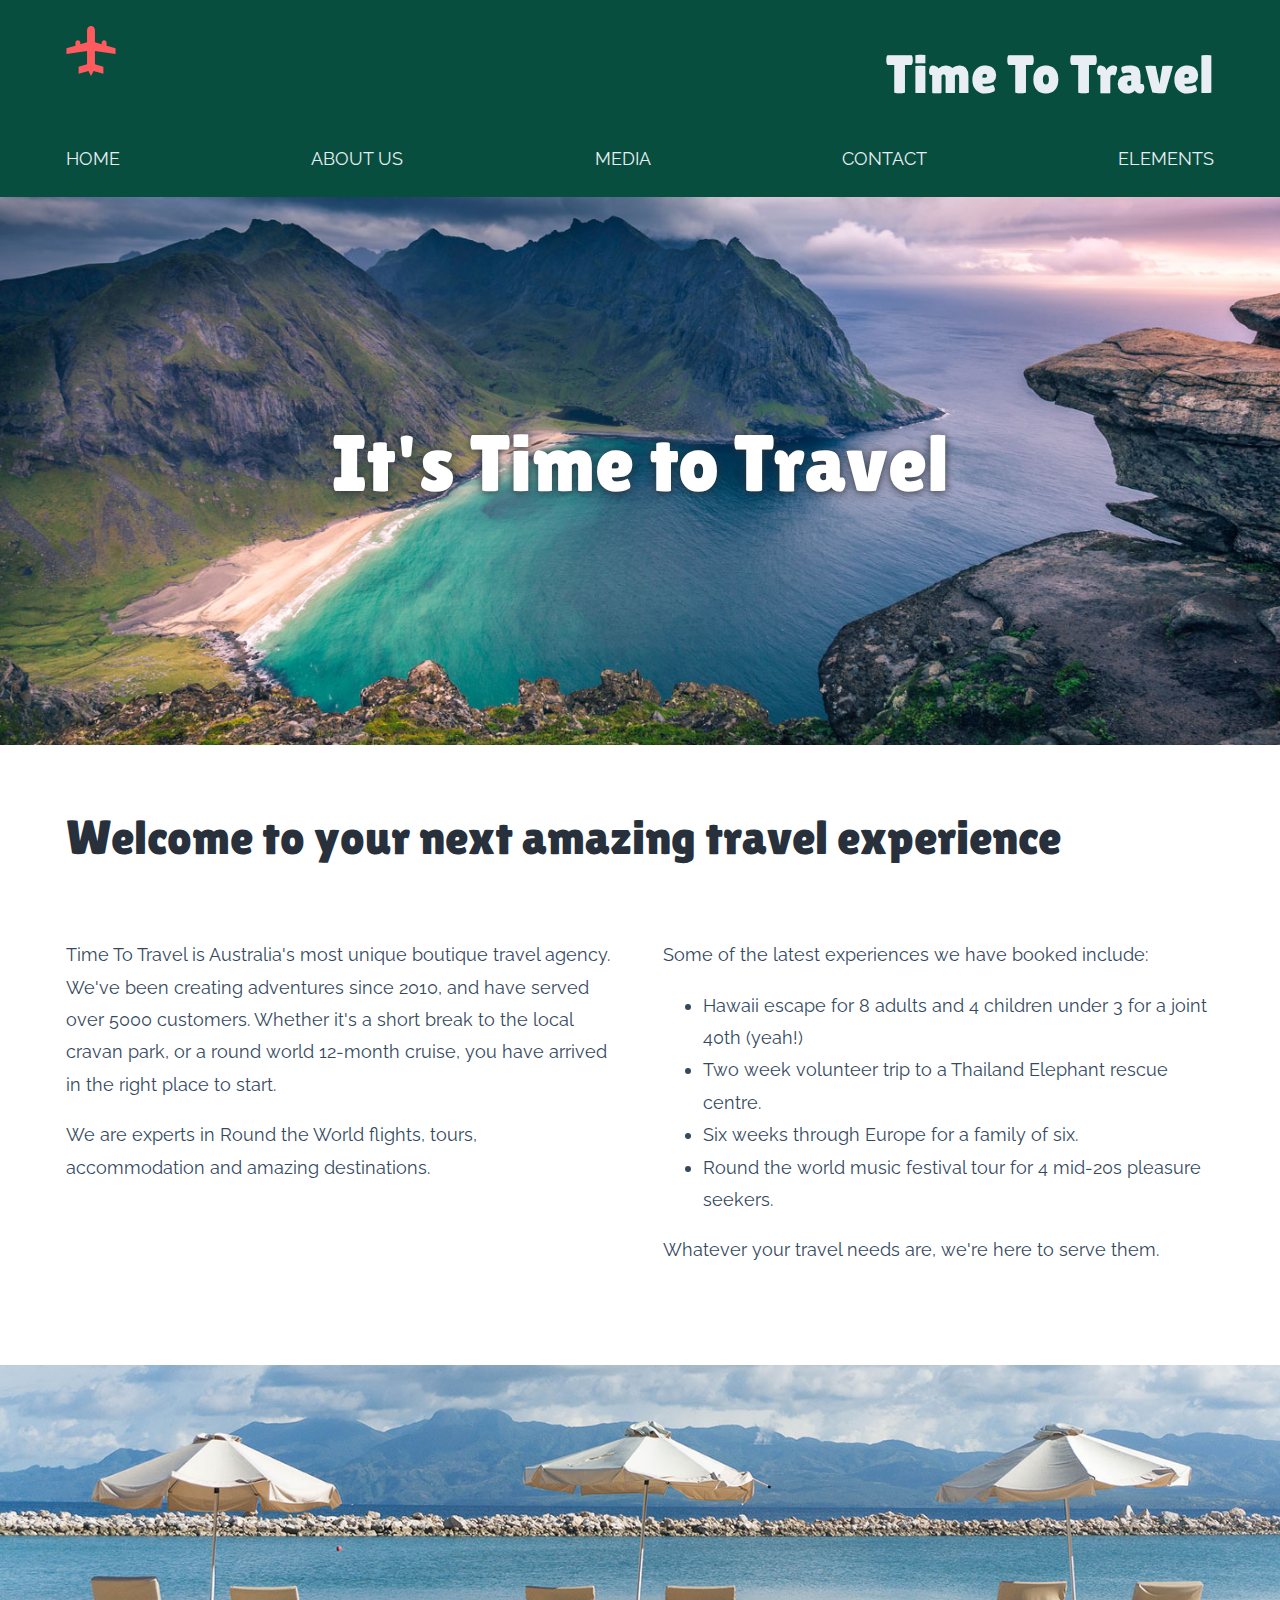
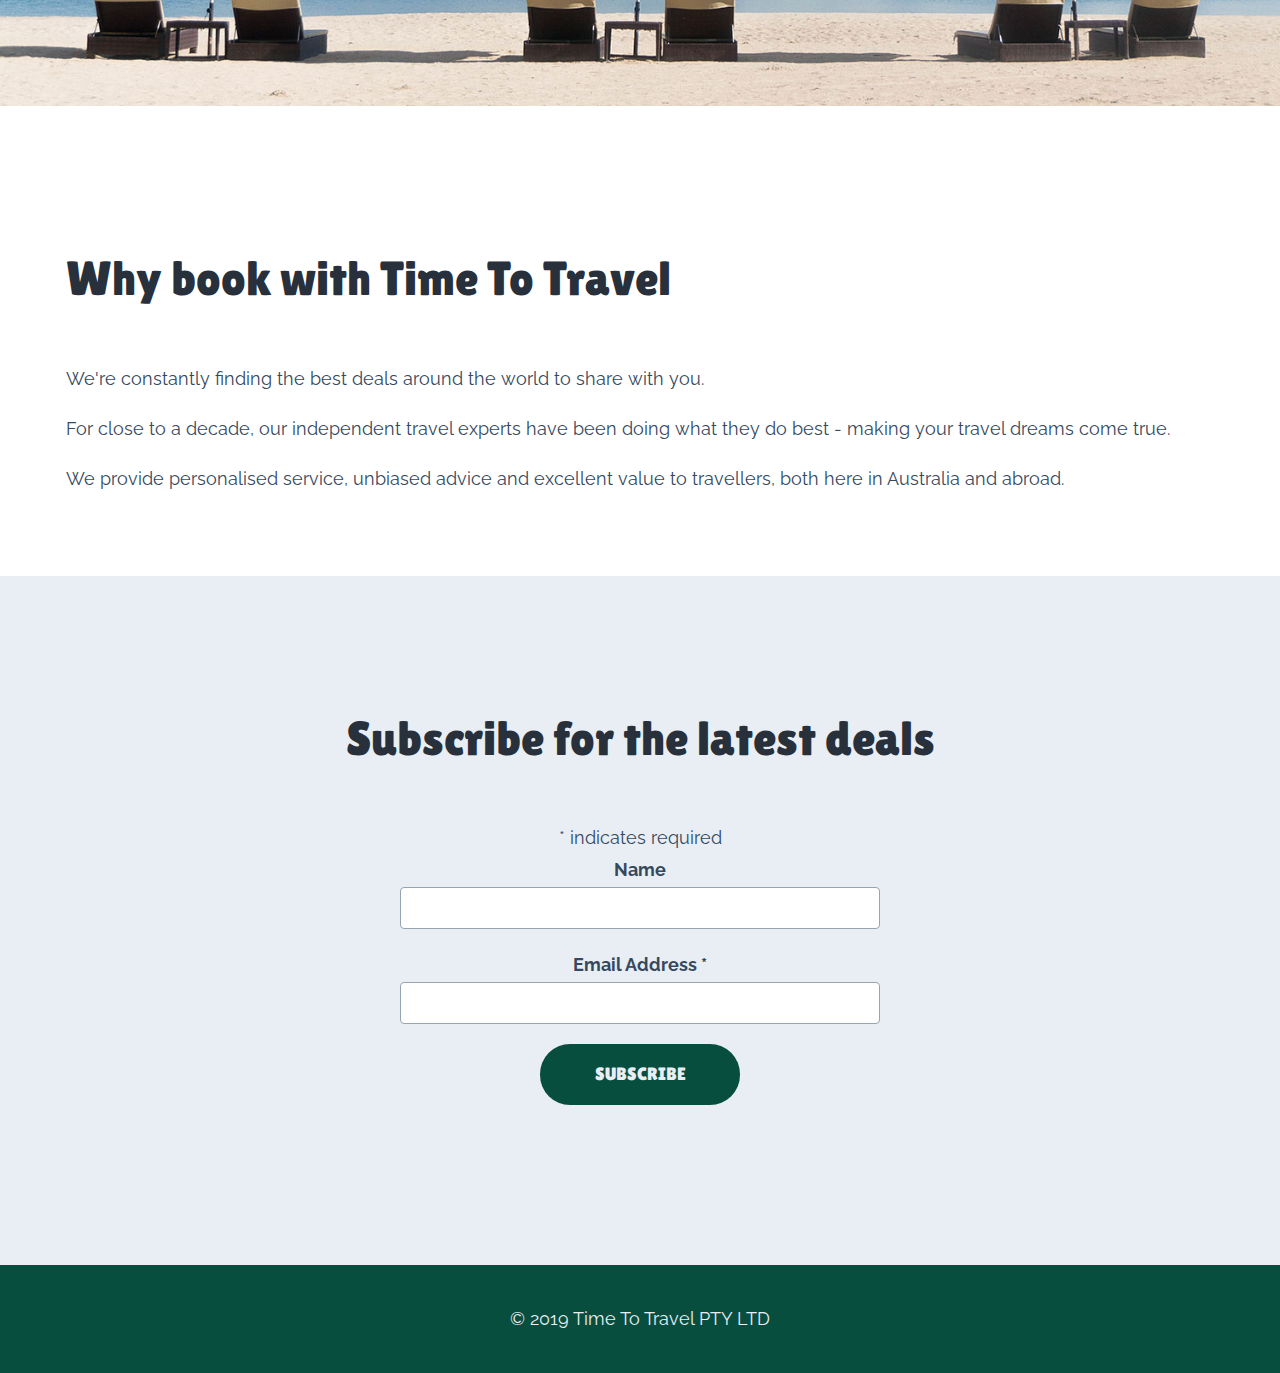
<file: index.html>
<!doctype html>
<html class="no-js" lang="">

<head>
    <meta charset="utf-8">

    <meta name="viewport" content="width=device-width, initial-scale=1">

    <meta name="description" content="Find exclusive, boutique holidays, cruises & tours from Australia's  leading travel agent.  Time to Travel has the most experienced travel team in Australia.">

    <meta property="og:image" content="resources/images/norway-1400.jpg" />
        

    <title>Time to Travel - your travel professionals</title>


    <link rel="stylesheet" href="resources/css/normalize.css">
    <link rel="stylesheet" href="resources/css/main.css">


    <link rel="apple-touch-icon" sizes="180x180" href="resources/icons/apple-touch-icon.png">
    <link rel="icon" type="image/png" sizes="32x32" href="resources/icons/favicon-32x32.png">
    <link rel="icon" type="image/png" sizes="16x16" href="resources/icons/favicon-16x16.png">
    <link rel="manifest" href="resources/icons/site.webmanifest">
    <link rel="mask-icon" href="resources/icons/safari-pinned-tab.svg" color="#5bbad5">
    <link rel="shortcut icon" href="resources/icons/favicon.ico">
    <meta name="msapplication-TileColor" content="#2b5797">
    <meta name="msapplication-config" content="resources/icons/browserconfig.xml">
    <meta name="theme-color" content="#ffffff">
</head>

<body>



    <header class="">
        <div class="layout-wide ">
            <div class="logo-wrapper">
                <a href=".">
                    <img class="logo" src="resources/images/logo.svg" alt="Travel FUN logo">
                </a>
            </div>

            <div class="site-title">
                Time To Travel
            </div>
        </div>
        <!-- header-assets -->
    </header>
    <div class="navigation">
        <button class="nav-prompt" aria-label="Open Navigation">Open Navigation</button>
        <nav class="layout-wide nav-inner" aria-expanded="false">
            <ul class="">
                <li>
                    <a href=".">Home</a>
                </li>
                <li>
                    <a href="about.html">About Us</a>
                </li>

                <li>
                    <a href="media.html">Media</a>
                </li>
                <li>
                    <a href="contact.html">Contact</a>
                </li>

                <li>
                    <a href="elements.html">Elements</a>
                </li>
            </ul>
        </nav>
    </div>




    <main class="">

        <div class="hero-module">
            <img src="resources/images/norway-beach.jpg" alt="Kvalvika Beach in Norway">


            <div class="hero-content  ">
                <h1 class="heading-main layout-wide">It's Time to Travel</h1>

            </div>
        </div>





        <section class="layout-wide">
            <h2>Welcome to your next amazing travel experience</h2>
            <div class="content-area-grid ">

                <div class="content-block">
                    <p>Time To Travel is Australia's most unique boutique travel agency. We've been creating adventures since
                        2010, and have served over 5000 customers. Whether it's a short break to the local cravan park, or
                        a round world 12-month cruise, you have arrived in the right place to start.</p>
                    <p>We are experts in Round the World flights, tours, accommodation and amazing destinations.</p>

                </div>

                <div class="content-block">
                    <p>Some of the latest experiences we have booked include:</p>
                    <ul>
                        <li>Hawaii escape for 8 adults and 4 children under 3 for a joint 40th (yeah!)</li>
                        <li>Two week volunteer trip to a Thailand Elephant rescue centre.</li>
                        <li>Six weeks through Europe for a family of six.</li>
                        <li>Round the world music festival tour for 4 mid-20s pleasure seekers.</li>
                    </ul>
                    <p>Whatever your travel needs are, we're here to serve them.</p>
                </div>
            </div>
        </section>


        <img src="resources/images/beach-umbrellas.jpg" class="layout-full-width" alt="">


        <section class="layout-wide">
            <h2>Why book with Time To Travel</h2>
           
            <p>We're constantly finding the best deals around the world to share with you.</p>
            <p>For close to a decade, our independent travel experts have been doing what they do best - making your travel dreams come true.</p>
            <p>We provide personalised service, unbiased advice and excellent value to travellers, both here in Australia and abroad.</p>
           
        </section>


    </main>
    <footer>
        <div class="footer-subscribe">
            <div class="layout-wide">

                <!-- Begin MailChimp Signup Form -->

                <div id="mc_embed_signup">
                    <form action="https://meeum.us17.list-manage.com/subscribe/post?u=c44a89c3ce71c088efe947446&amp;id=76c8d8dc57" method="post"
                        id="mc-embedded-subscribe-form" name="mc-embedded-subscribe-form" class="validate" target="_blank" novalidate>
                        <div id="mc_embed_signup_scroll">
                            <h2 class="subtitle">Subscribe for the latest deals</h2>
                            <div class="indicates-required">
                                <span class="asterisk">*</span> indicates required</div>
                            <div class="mc-field-group">
                                <label for="mce-MMERGE1">Name </label>
                                <input type="text" value="" name="MMERGE1" class="" id="mce-MMERGE1">
                            </div>
                            <div class="mc-field-group">
                                <label for="mce-EMAIL">Email Address
                                    <span class="asterisk">*</span>
                                </label>
                                <input type="email" value="" name="EMAIL" class="required email" id="mce-EMAIL">
                            </div>
                            <div id="mce-responses" class="clear">
                                <div class="response" id="mce-error-response" style="display:none"></div>
                                <div class="response" id="mce-success-response" style="display:none"></div>
                            </div>
                            <!-- real people should not fill this in and expect good things - do not remove this or risk form bot signups-->
                            <div style="position: absolute; left: -5000px;" aria-hidden="true">
                                <input type="text" name="b_c44a89c3ce71c088efe947446_76c8d8dc57" tabindex="-1" value="">
                            </div>
                            <div class="clear">
                                <input type="submit" value="Subscribe" name="subscribe" id="mc-embedded-subscribe" class="button">
                            </div>
                        </div>
                    </form>
                </div>
                <script type='text/javascript' src='//s3.amazonaws.com/downloads.mailchimp.com/js/mc-validate.js'></script>
                <script type='text/javascript'>(function ($) { window.fnames = new Array(); window.ftypes = new Array(); fnames[1] = 'MMERGE1'; ftypes[1] = 'text'; fnames[0] = 'EMAIL'; ftypes[0] = 'email'; fnames[3] = 'ADDRESS'; ftypes[3] = 'address'; fnames[4] = 'PHONE'; ftypes[4] = 'phone'; }(jQuery)); var $mcj = jQuery.noConflict(true);</script>
                <!--End mc_embed_signup-->

                <!--End mc_embed_signup-->

            </div>
            <!-- inner-footer -->
        </div>
        <!-- layout-wide -->
        <div class="footer-notices">
            <div class="layout-wide">
                <p class="copyright">&copy; 2019 Time To Travel PTY LTD</p>

                

            </div>
            <!-- layout-wide -->
        </div>
        <!-- .footer-notices -->
    </footer>



    <script src="resources/js/css-var-polyfill.js"></script>

    <script src="resources/js/jquery.js"></script>
    <script src="resources/js/scripts.js"></script>

</body>

</html>
</file>
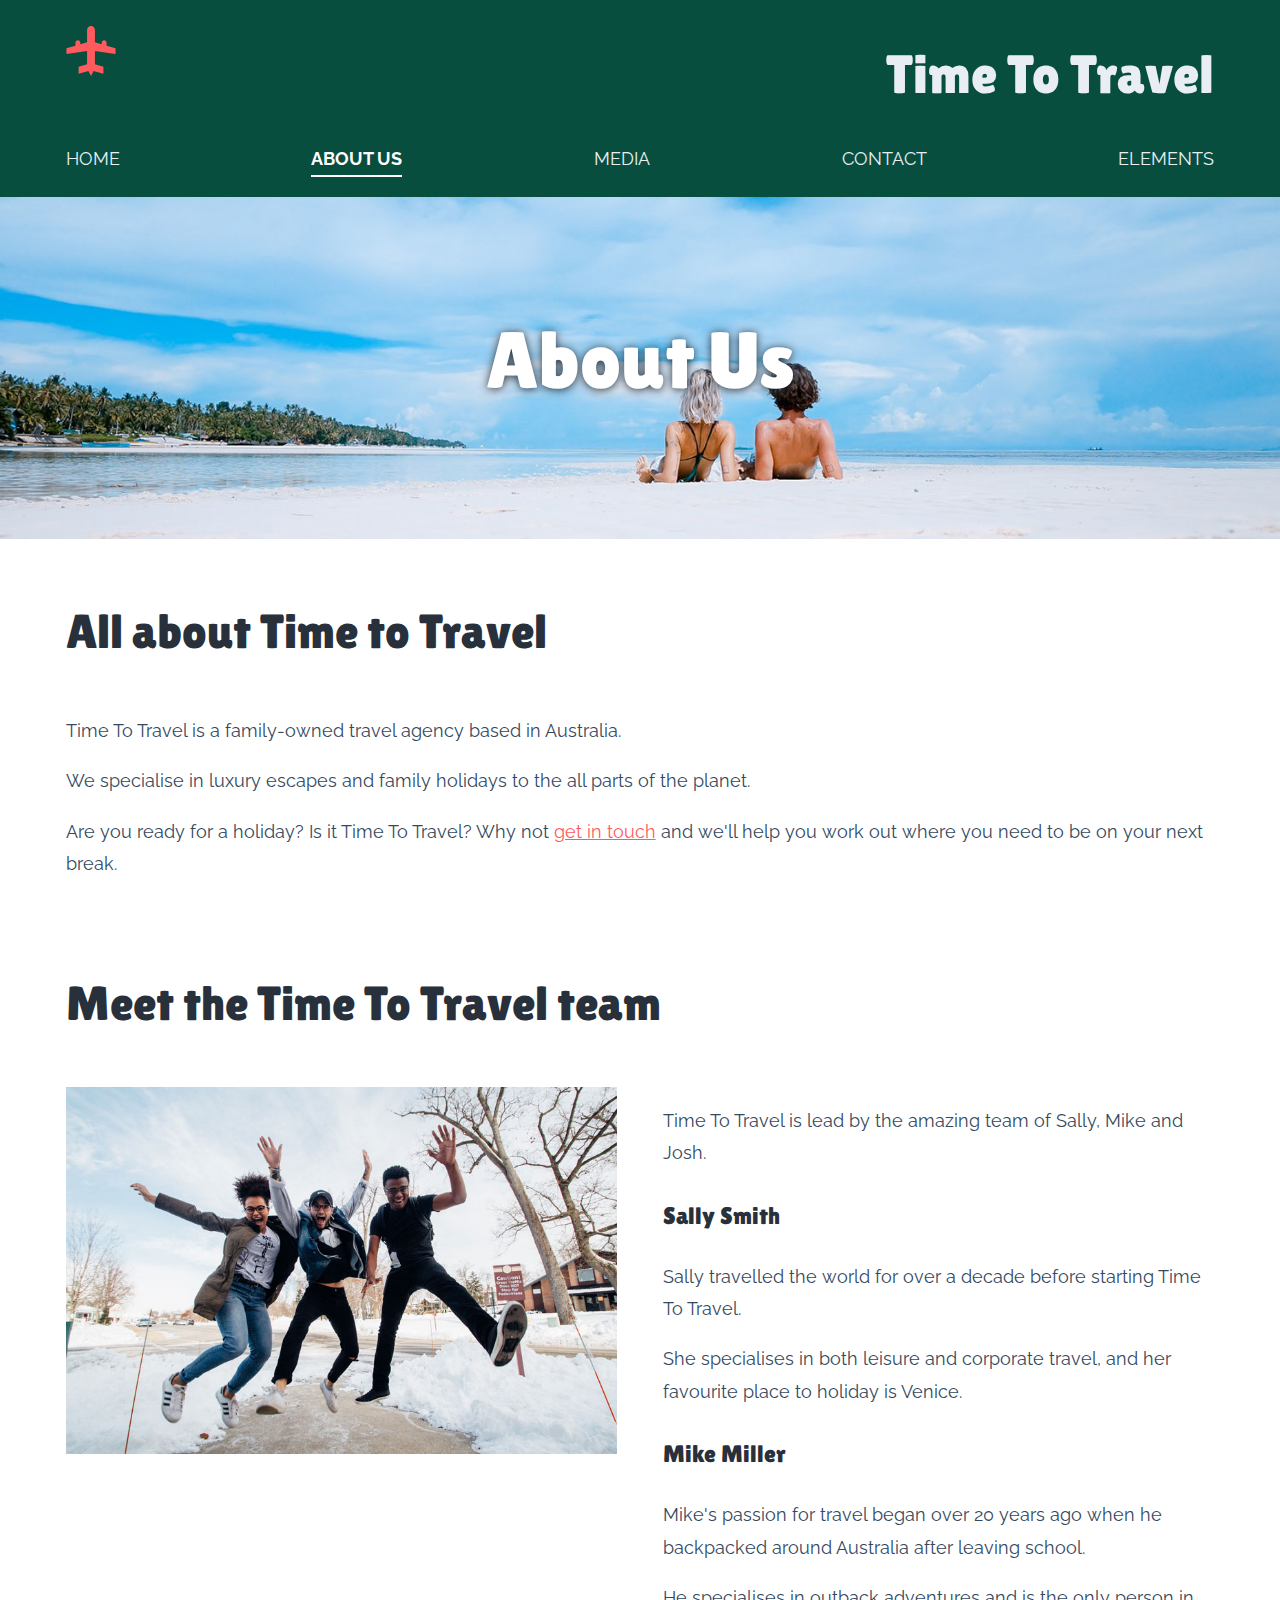
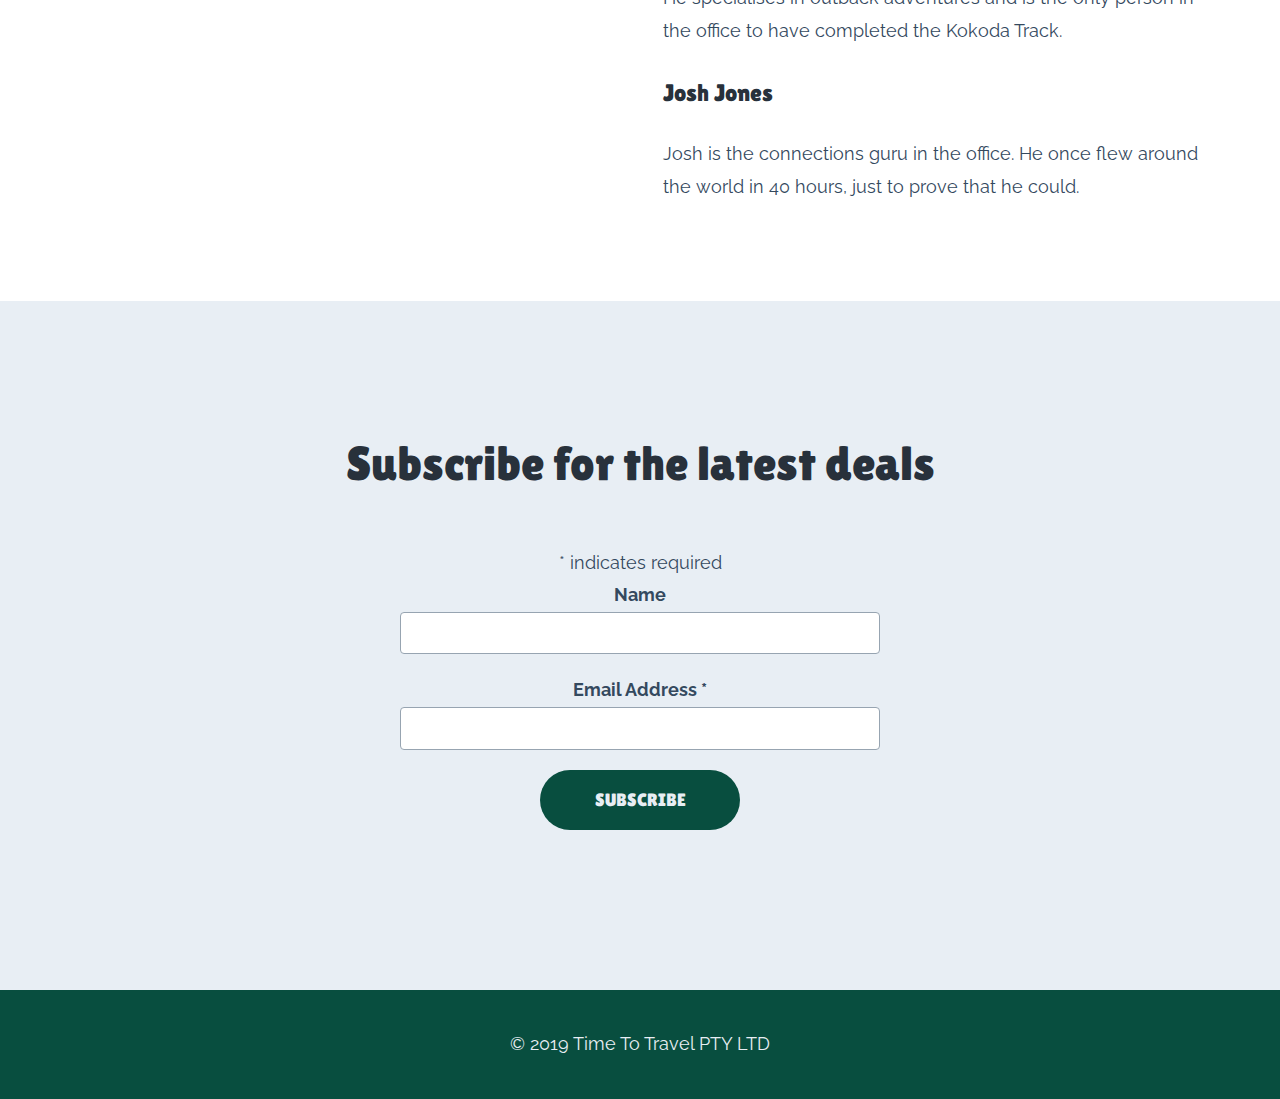
<file: about.html>
<!doctype html>
<html class="no-js" lang="">

<head>
    <meta charset="utf-8">

    <meta name="viewport" content="width=device-width, initial-scale=1">

    <meta name="description" content="Find exclusive, boutique holidays, cruises & tours from Australia's  leading travel agent.  Time to Travel has the most experienced travel team in Australia.">

    
    <title>About Time to Travel PTY LTD</title>

    

    <link rel="stylesheet" href="resources/css/normalize.css">
    <link rel="stylesheet" href="resources/css/main.css">


    <link rel="apple-touch-icon" sizes="180x180" href="resources/icons/apple-touch-icon.png">
    <link rel="icon" type="image/png" sizes="32x32" href="resources/icons/favicon-32x32.png">
    <link rel="icon" type="image/png" sizes="16x16" href="resources/icons/favicon-16x16.png">
    <link rel="manifest" href="resources/icons/site.webmanifest">
    <link rel="mask-icon" href="resources/icons/safari-pinned-tab.svg" color="#5bbad5">
    <link rel="shortcut icon" href="resources/icons/favicon.ico">
    <meta name="msapplication-TileColor" content="#2b5797">
    <meta name="msapplication-config" content="resources/icons/browserconfig.xml">
    <meta name="theme-color" content="#ffffff">
</head>

<body>



    <header class="">
        <div class="layout-wide ">
            <div class="logo-wrapper">
                <a href=".">
                    <img class="logo" src="resources/images/logo.svg" alt="Travel FUN logo">
                </a>
            </div>

            <div class="site-title">
                Time To Travel
            </div>
        </div>
        <!-- header-assets -->
    </header>
    <div class="navigation">
        <button class="nav-prompt" aria-label="Open Navigation">Open Navigation</button>
        <nav class="layout-wide nav-inner" aria-expanded="false">
            <ul class="">
                <li>
                    <a href=".">Home</a>
                </li>
                <li>
                    <a href="about.html">About Us</a>
                </li>

                <li>
                    <a href="media.html">Media</a>
                </li>
                <li>
                    <a href="contact.html">Contact</a>
                </li>

                <li>
                    <a href="elements.html">Elements</a>
                </li>
            </ul>
        </nav>
    </div>

    <main>




        <section class="hero-module">
            <img src="resources/images/people-on-beach.jpg" alt="People on beach">


            <div class="hero-content  ">
                <h1 class="heading-main layout-wide">About Us</h1>

            </div>
        </section>

        <section class="layout-wide">

            <h2>All about Time to Travel</h2>

            <p>Time To Travel is a family-owned travel agency based in Australia.</p>
            <p>We specialise in luxury escapes and family holidays to the all parts of the planet.</p>
            <p>Are you ready for a holiday? Is it Time To Travel? Why not
                <a href="contact.html">get in touch</a> and we'll help you work out where you need to be on your next break.</p>

        </section>
        <section class="layout-wide">

            <h2>Meet the Time To Travel team</h2>
            <div class="content-area-grid">
                <div class="content-block">
                    <img src="resources/images/the-time-to-travel-team.jpg" alt="The Time To Travel team">
                </div>

                <div class="content-block">
                    <p>Time To Travel is lead by the amazing team of Sally, Mike and Josh.</p>
                    <h3>Sally Smith</h3>
                    <p>Sally travelled the world for over a decade before starting Time To Travel. </p>
                    <p>She specialises in both leisure and corporate travel, and her favourite place to holiday is Venice.</p>
                    <h3>Mike Miller</h3>
                    <p>Mike's passion for travel began over 20 years ago when he backpacked around Australia after leaving school.</p>
                    <p>He specialises in outback adventures and is the only person in the office to have completed the Kokoda
                        Track.
                    </p>
                    <h3>Josh Jones</h3>
                    <p>Josh is the connections guru in the office. He once flew around the world in 40 hours, just to prove
                        that he could.</p>
                </div>
            </div>

        </section>
    </main>
    <footer>
        <div class="footer-subscribe">
            <div class="layout-wide">

                <!-- Begin MailChimp Signup Form -->

                <div id="mc_embed_signup">
                    <form action="https://meeum.us17.list-manage.com/subscribe/post?u=c44a89c3ce71c088efe947446&amp;id=76c8d8dc57" method="post"
                        id="mc-embedded-subscribe-form" name="mc-embedded-subscribe-form" class="validate" target="_blank" novalidate>
                        <div id="mc_embed_signup_scroll">
                            <h2 class="subtitle">Subscribe for the latest deals</h2>
                            <div class="indicates-required">
                                <span class="asterisk">*</span> indicates required</div>
                            <div class="mc-field-group">
                                <label for="mce-MMERGE1">Name </label>
                                <input type="text" value="" name="MMERGE1" class="" id="mce-MMERGE1">
                            </div>
                            <div class="mc-field-group">
                                <label for="mce-EMAIL">Email Address
                                    <span class="asterisk">*</span>
                                </label>
                                <input type="email" value="" name="EMAIL" class="required email" id="mce-EMAIL">
                            </div>
                            <div id="mce-responses" class="clear">
                                <div class="response" id="mce-error-response" style="display:none"></div>
                                <div class="response" id="mce-success-response" style="display:none"></div>
                            </div>
                            <!-- real people should not fill this in and expect good things - do not remove this or risk form bot signups-->
                            <div style="position: absolute; left: -5000px;" aria-hidden="true">
                                <input type="text" name="b_c44a89c3ce71c088efe947446_76c8d8dc57" tabindex="-1" value="">
                            </div>
                            <div class="clear">
                                <input type="submit" value="Subscribe" name="subscribe" id="mc-embedded-subscribe" class="button">
                            </div>
                        </div>
                    </form>
                </div>
                <script type='text/javascript' src='//s3.amazonaws.com/downloads.mailchimp.com/js/mc-validate.js'></script>
                <script type='text/javascript'>(function ($) { window.fnames = new Array(); window.ftypes = new Array(); fnames[1] = 'MMERGE1'; ftypes[1] = 'text'; fnames[0] = 'EMAIL'; ftypes[0] = 'email'; fnames[3] = 'ADDRESS'; ftypes[3] = 'address'; fnames[4] = 'PHONE'; ftypes[4] = 'phone'; }(jQuery)); var $mcj = jQuery.noConflict(true);</script>
                <!--End mc_embed_signup-->

                <!--End mc_embed_signup-->

            </div>
            <!-- inner-footer -->
        </div>
        <!-- layout-wide -->
        <div class="footer-notices">
            <div class="layout-wide">
                <p class="copyright">&copy; 2019 Time To Travel PTY LTD</p>

                

            </div>
            <!-- layout-wide -->
        </div>
        <!-- .footer-notices -->
    </footer>


    <script src="resources/js/css-var-polyfill.js"></script>

    <script src="resources/js/jquery.js"></script>
    <script src="resources/js/scripts.js"></script>

</body>

</html>
</file>
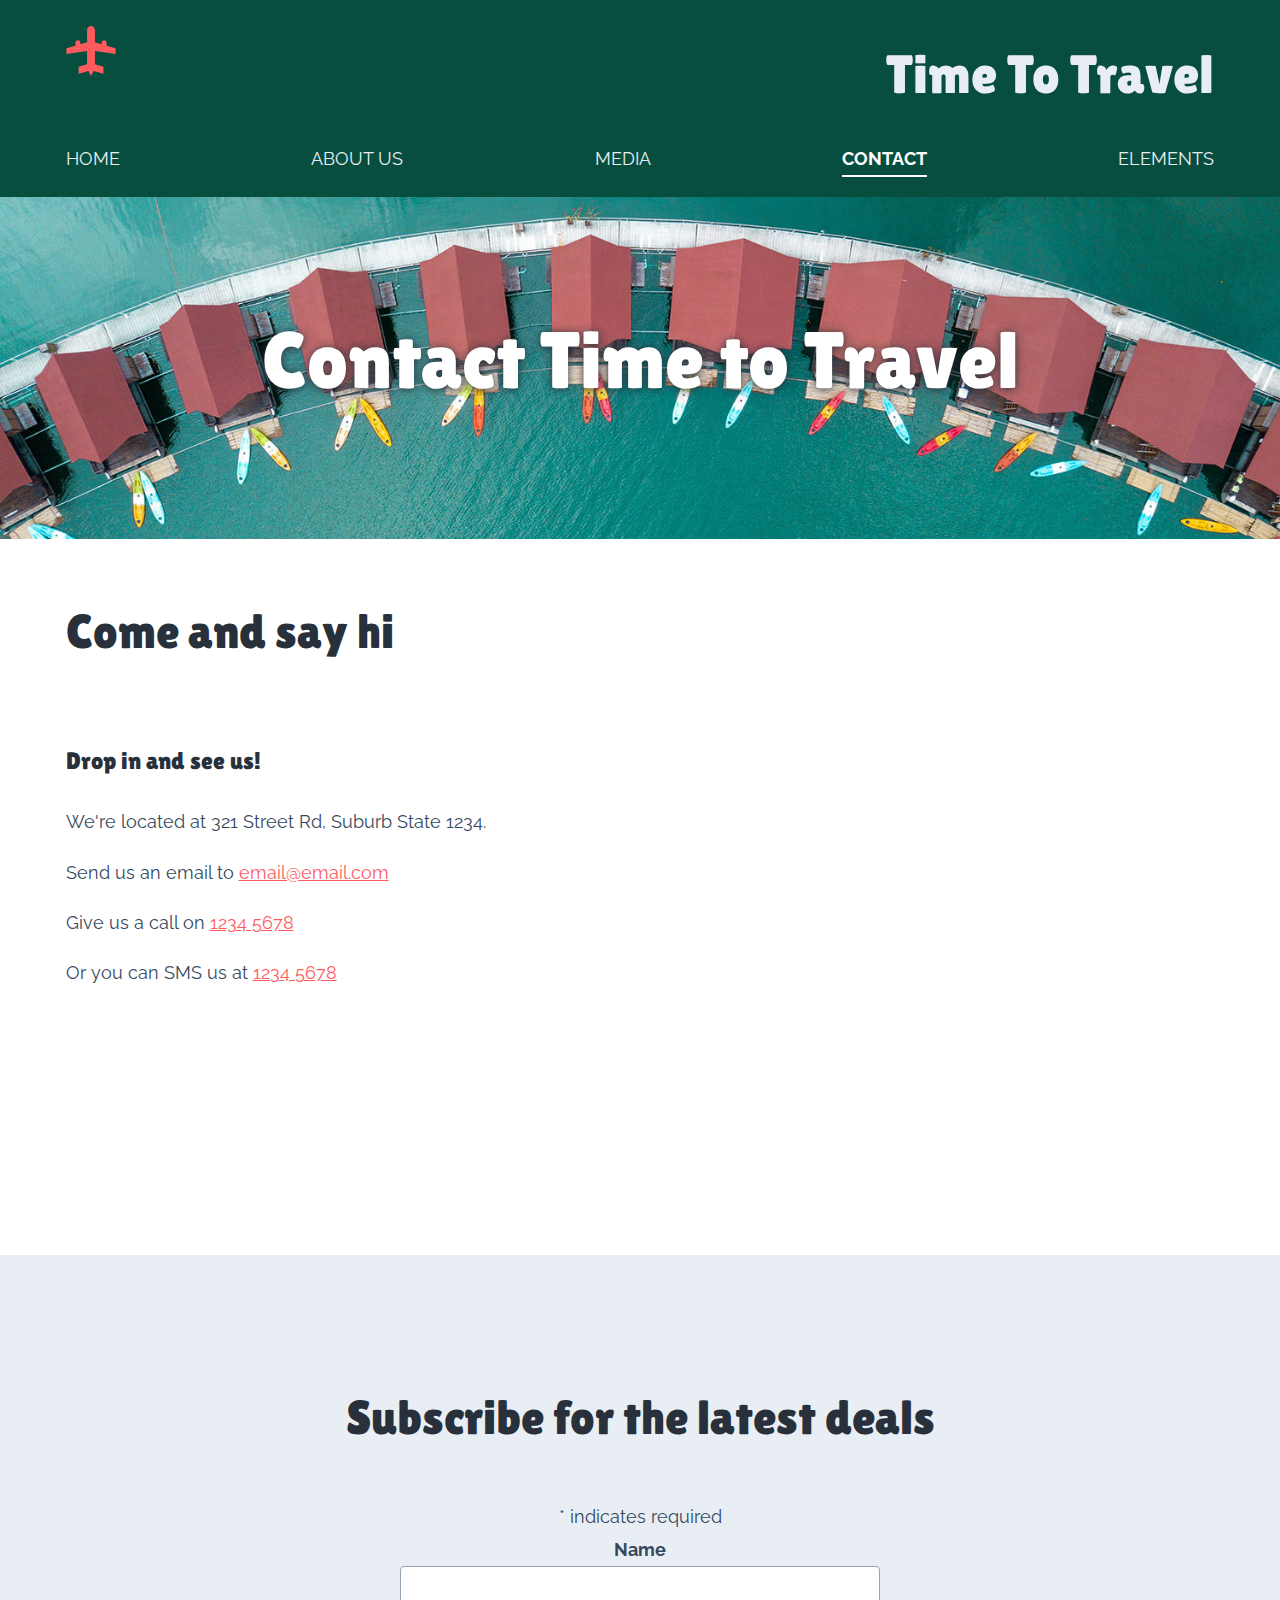
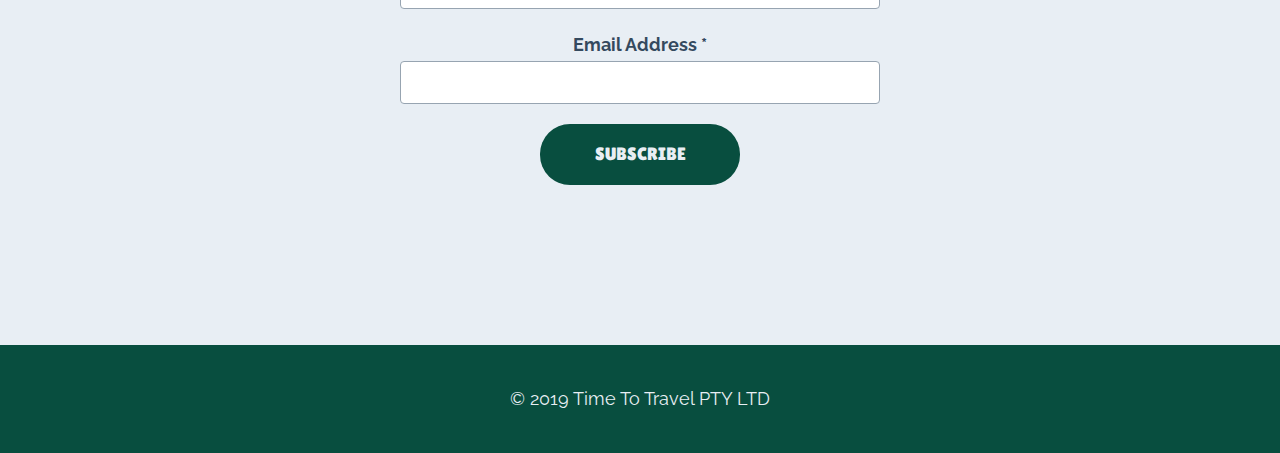
<file: contact.html>
<!doctype html>
<html class="no-js" lang="">

<head>
    <meta charset="utf-8">

    <meta name="viewport" content="width=device-width, initial-scale=1">

    <meta name="description" content="Find exclusive, boutique holidays, cruises & tours from Australia's  leading travel agent.  Time to Travel has the most experienced travel team in Australia.">

    
    <title>Contact Time to Travel PTY LTe</title>

    

    <link rel="stylesheet" href="resources/css/normalize.css">
    <link rel="stylesheet" href="resources/css/main.css">

    <link rel="apple-touch-icon" sizes="180x180" href="resources/icons/apple-touch-icon.png">
    <link rel="icon" type="image/png" sizes="32x32" href="resources/icons/favicon-32x32.png">
    <link rel="icon" type="image/png" sizes="16x16" href="resources/icons/favicon-16x16.png">
    <link rel="manifest" href="resources/icons/site.webmanifest">
    <link rel="mask-icon" href="resources/icons/safari-pinned-tab.svg" color="#5bbad5">
    <link rel="shortcut icon" href="resources/icons/favicon.ico">
    <meta name="msapplication-TileColor" content="#2b5797">
    <meta name="msapplication-config" content="resources/icons/browserconfig.xml">
    <meta name="theme-color" content="#ffffff">
    
</head>

<body>



    <header class="">
        <div class="layout-wide ">
            <div class="logo-wrapper">
                <a href=".">
                    <img class="logo" src="resources/images/logo.svg" alt="Travel FUN logo">
                </a>
            </div>

            <div class="site-title">
                Time To Travel
            </div>
        </div>
        <!-- header-assets -->
    </header>
    <div class="navigation">
        <button class="nav-prompt" aria-label="Open Navigation">Open Navigation</button>
        <nav class="layout-wide nav-inner" aria-expanded="false">
            <ul class="">
                <li>
                    <a href=".">Home</a>
                </li>
                <li>
                    <a href="about.html">About Us</a>
                </li>

                <li>
                    <a href="media.html">Media</a>
                </li>
                <li>
                    <a href="contact.html">Contact</a>
                </li>

                <li>
                    <a href="elements.html">Elements</a>
                </li>
            </ul>
        </nav>
    </div>

    <main>




        <section class="hero-module">
            <img src="resources/images/thailand-wide-1500.jpg" alt="Khao Sok, Thailand">


            <div class="hero-content  ">
                <h1 class="heading-main layout-wide">Contact Time to Travel</h1>

            </div>
        </section>



        <section class="layout-wide">
            <h2>Come and say hi</h2>
            <div class="content-area-grid">

                <div class="content-block">
                    <h3>Drop in and see us!</h3>
                    <p>We're located at 321 Street Rd, Suburb State 1234.</p>
                    <p>Send us an email to
                        <a href="mailto:email@email.com">email@email.com</a>
                    </p>
                    <p>Give us a call on
                        <a href="tel:12345678">1234 5678</a>
                    </p>
                    <p>Or you can SMS us at
                        <a href="sms:12345678">1234 5678</a>
                    </p>


                </div>

                <div class="content-block">
                    <iframe src="https://www.google.com/maps/embed?pb=!1m18!1m12!1m3!1d65102.472466535815!2d18.05295121537274!3d59.34209806956094!2m3!1f0!2f0!3f0!3m2!1i1024!2i768!4f13.1!3m3!1m2!1s0x465f9d5ba23621a1%3A0x35c888367d7f060e!2sSpotify!5e0!3m2!1sen!2sau!4v1526521508091"
                        width="600" height="450" frameborder="0" style="border:0" allowfullscreen></iframe>
                </div>
            </div>

        </section>

    </main>

    <footer>
        <div class="footer-subscribe">
            <div class="layout-wide">

                <!-- Begin MailChimp Signup Form -->

                <div id="mc_embed_signup">
                    <form action="https://meeum.us17.list-manage.com/subscribe/post?u=c44a89c3ce71c088efe947446&amp;id=76c8d8dc57" method="post"
                        id="mc-embedded-subscribe-form" name="mc-embedded-subscribe-form" class="validate" target="_blank" novalidate>
                        <div id="mc_embed_signup_scroll">
                            <h2 class="subtitle">Subscribe for the latest deals</h2>
                            <div class="indicates-required">
                                <span class="asterisk">*</span> indicates required</div>
                            <div class="mc-field-group">
                                <label for="mce-MMERGE1">Name </label>
                                <input type="text" value="" name="MMERGE1" class="" id="mce-MMERGE1">
                            </div>
                            <div class="mc-field-group">
                                <label for="mce-EMAIL">Email Address
                                    <span class="asterisk">*</span>
                                </label>
                                <input type="email" value="" name="EMAIL" class="required email" id="mce-EMAIL">
                            </div>
                            <div id="mce-responses" class="clear">
                                <div class="response" id="mce-error-response" style="display:none"></div>
                                <div class="response" id="mce-success-response" style="display:none"></div>
                            </div>
                            <!-- real people should not fill this in and expect good things - do not remove this or risk form bot signups-->
                            <div style="position: absolute; left: -5000px;" aria-hidden="true">
                                <input type="text" name="b_c44a89c3ce71c088efe947446_76c8d8dc57" tabindex="-1" value="">
                            </div>
                            <div class="clear">
                                <input type="submit" value="Subscribe" name="subscribe" id="mc-embedded-subscribe" class="button">
                            </div>
                        </div>
                    </form>
                </div>
                <script type='text/javascript' src='//s3.amazonaws.com/downloads.mailchimp.com/js/mc-validate.js'></script>
                <script type='text/javascript'>(function ($) { window.fnames = new Array(); window.ftypes = new Array(); fnames[1] = 'MMERGE1'; ftypes[1] = 'text'; fnames[0] = 'EMAIL'; ftypes[0] = 'email'; fnames[3] = 'ADDRESS'; ftypes[3] = 'address'; fnames[4] = 'PHONE'; ftypes[4] = 'phone'; }(jQuery)); var $mcj = jQuery.noConflict(true);</script>
                <!--End mc_embed_signup-->

                <!--End mc_embed_signup-->

            </div>
            <!-- inner-footer -->
        </div>
        <!-- layout-wide -->
        <div class="footer-notices">
            <div class="layout-wide">
                <p class="copyright">&copy; 2019 Time To Travel PTY LTD</p>

                

            </div>
            <!-- layout-wide -->
        </div>
        <!-- .footer-notices -->
    </footer>


    <script src="resources/js/css-var-polyfill.js"></script>
    <script src="resources/js/jquery.js"></script>
    <script src="resources/js/scripts.js"></script>

</body>

</html>
</file>
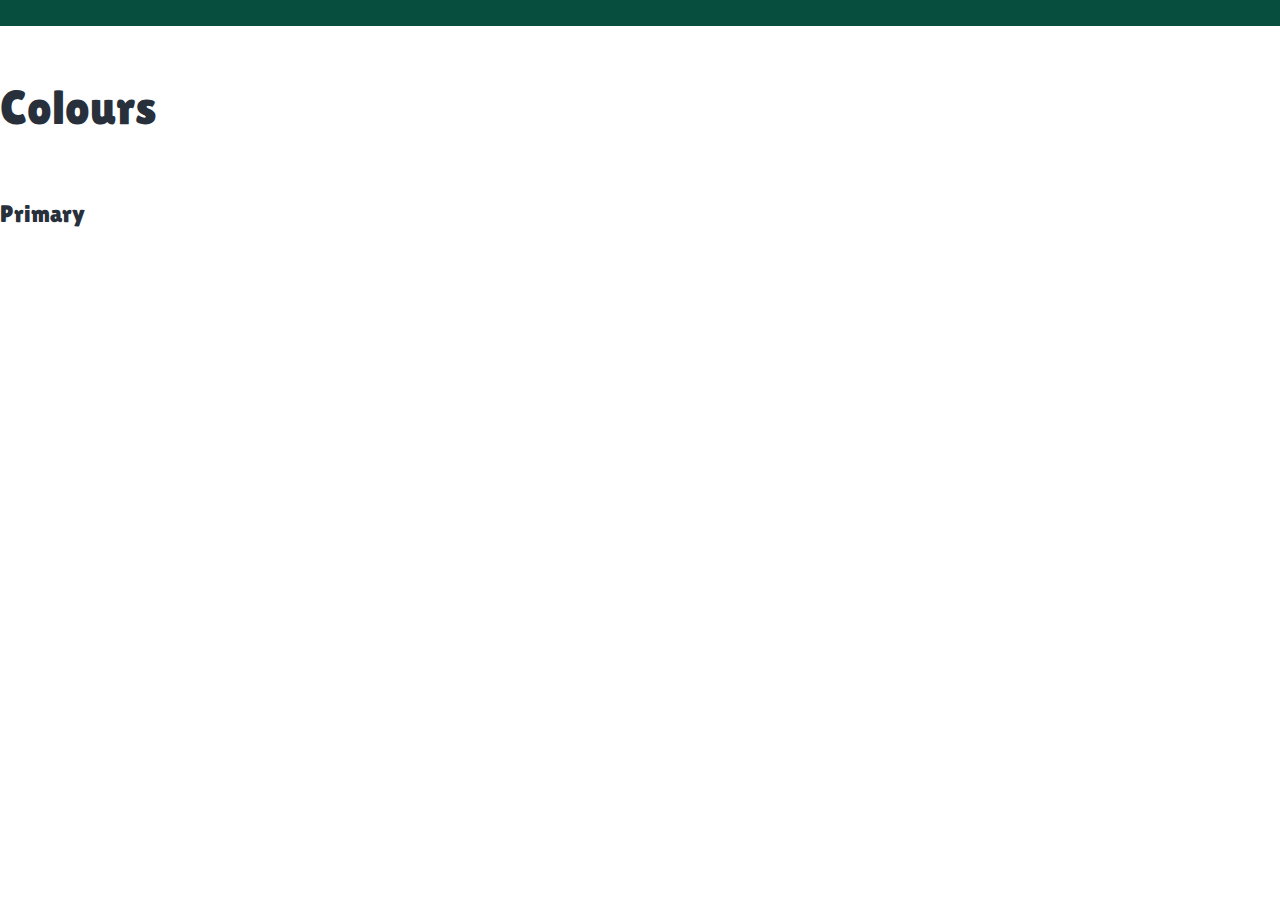
<file: styleguide.html>
<!doctype html>
<html class="no-js" lang="">

<head>
    <meta charset="utf-8">
     
    <meta name="viewport" content="width=device-width, initial-scale=1">
    <title>The title of the page</title>


    <link rel="stylesheet" href="resources/css/normalize.css">
    <link rel="stylesheet" href="resources/css/main.css">
</head>

<body>



    <header>
        <div class="inner inner-header">
            

        </div>


    </header>


   


    <main>
        <div class="inner inner-main">
            <h2>Colours</h2>

            <h3>Primary</h3>
            


        </div>
        <!-- inner -->
    </main>
    <footer>

    </footer>
    
    


    
    <script src="/resources/js/css-var-polyfill.js"></script>
   
    <script src="resources/js/jquery.js"></script>
    <script src="resources/js/scripts.js"></script>

</body>

</html>
</file>
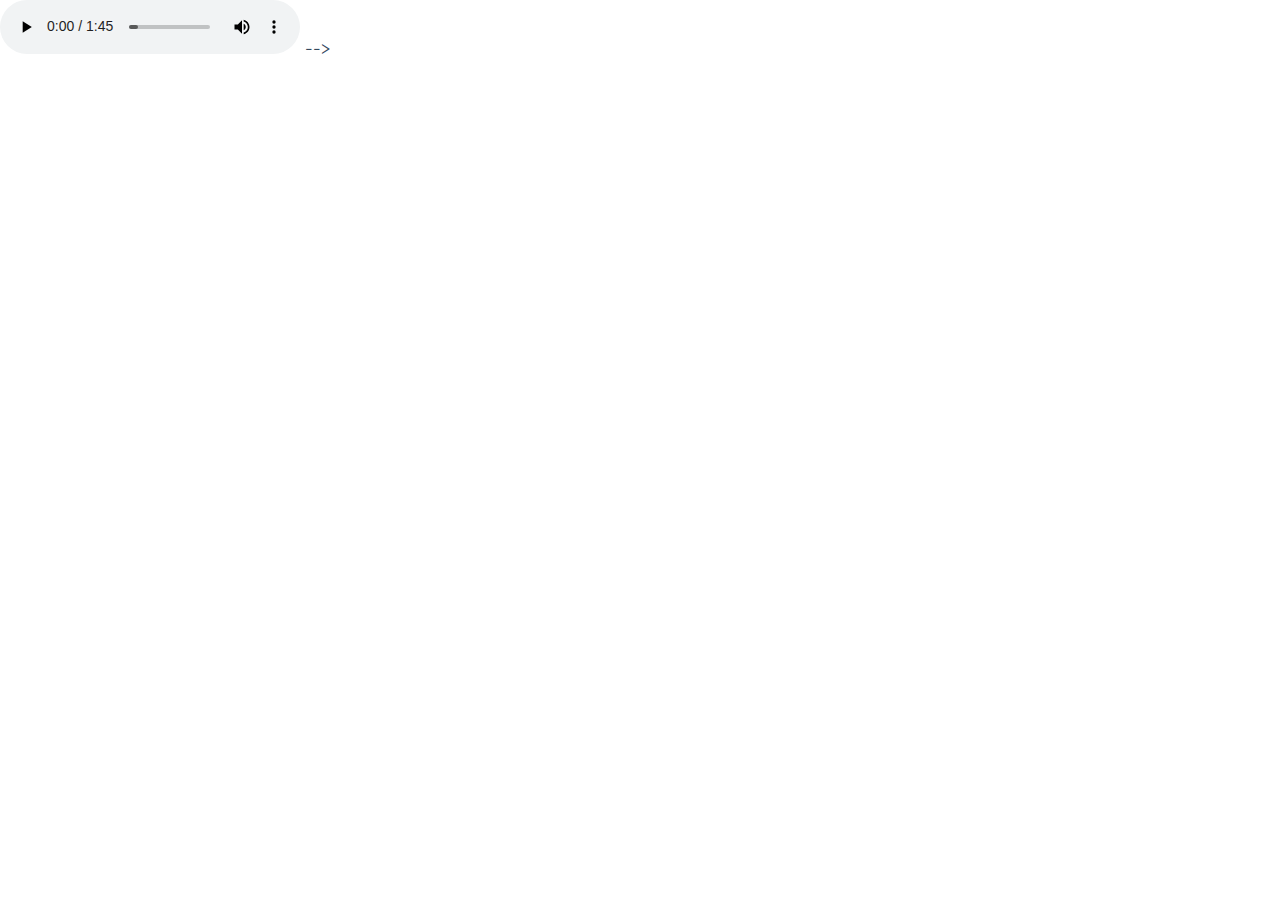
<file: _exercises/audio-embed.html>
<!doctype html>
<html class="no-js" lang="">

<head>
    <meta charset="utf-8">
     
    <meta name="viewport" content="width=device-width, initial-scale=1">
    <title>The title of the page</title>


    <link rel="stylesheet" href="/resources/css/normalize.css">
    <link rel="stylesheet" href="/resources/css/main.css">
</head>

<body>








    <main>
        <div class="inner inner-main">

            <audio controls>
                <source src="/resources/audio/bensound-happyrock.mp3" type="audio/mpeg"> Your browser does not support the audio element.
            </audio>

            <!-- https://www.bensound.com/ -->-->




        </div>
        <!-- inner -->
    </main>
    <footer>

    </footer>

    <!-- https://github.com/jhildenbiddle/css-vars-ponyfill -->
    <!-- <script src="https://unpkg.com/css-vars-ponyfill@1"></script> -->

    <script src="/resources/js/css-var-polyfill.js"></script>
    <script>
        cssVars();
    </script>
    <script src="/resources/js/jquery.js"></script>
    <script src="/resources/js/scripts.js"></script>



</body>

</html>
</file>
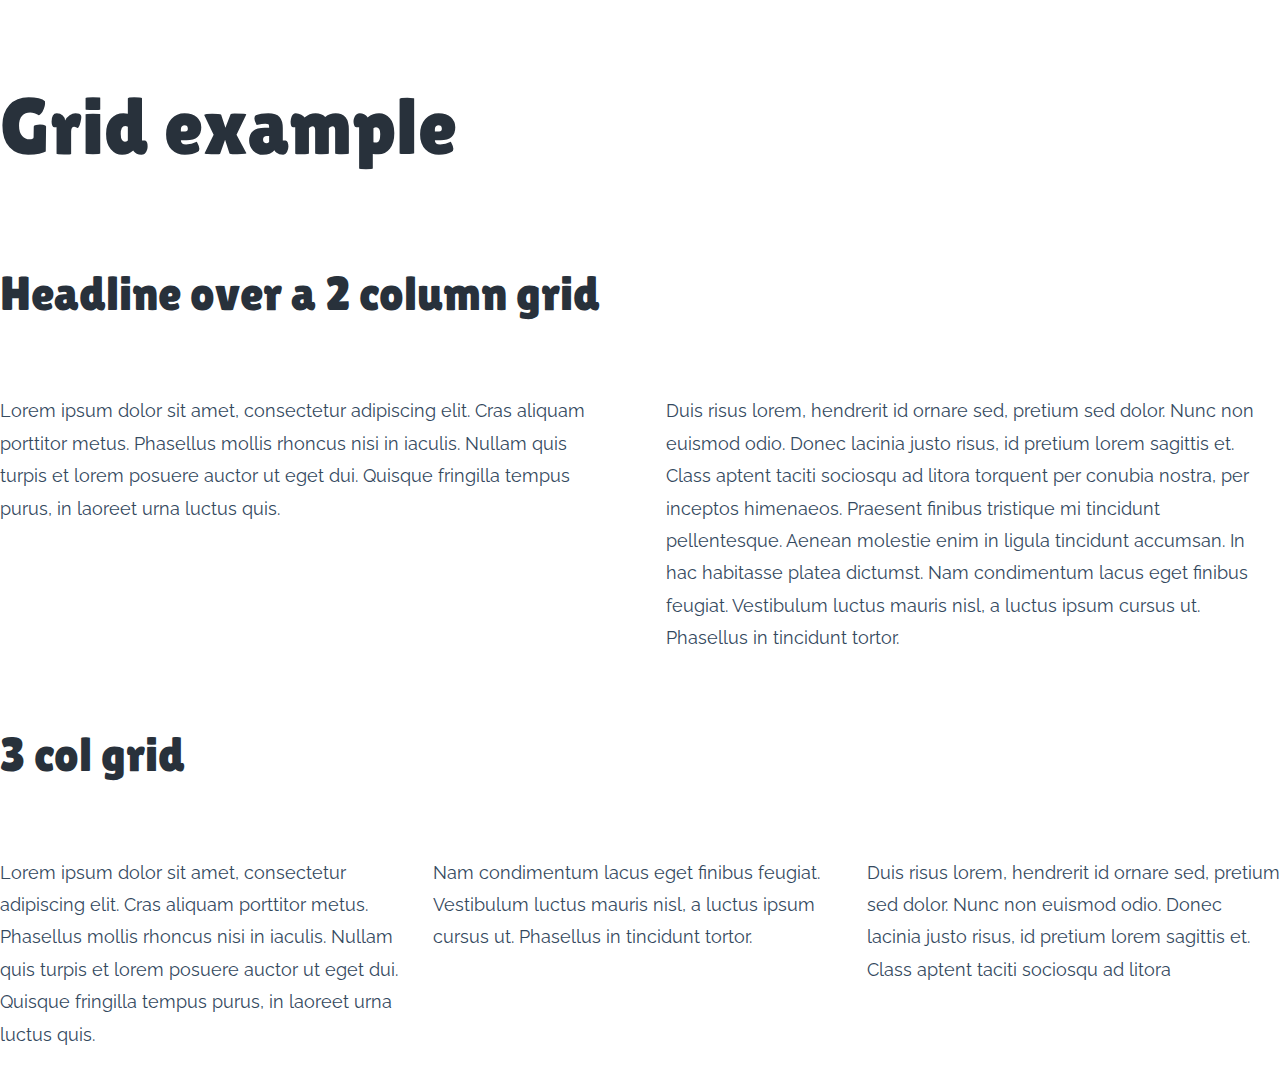
<file: _exercises/grid.html>
<!doctype html>
<html class="no-js" lang="">

<head>
    <meta charset="utf-8">
     
    <meta name="viewport" content="width=device-width, initial-scale=1">
    <title>The title of the page</title>


    <link rel="stylesheet" href="/resources/css/normalize.css">
    <link rel="stylesheet" href="/resources/css/main.css">
</head>

<body>








    <main>
        <div class="inner inner-main">

            <h1 class="heading-main">Grid example</h1>

            <h2>Headline over a 2 column grid</h2>
            <div class="content-area-grid">

                <div class="content-block">
                    <p>Lorem ipsum dolor sit amet, consectetur adipiscing elit. Cras aliquam porttitor metus. Phasellus mollis
                        rhoncus nisi in iaculis. Nullam quis turpis et lorem posuere auctor ut eget dui. Quisque fringilla
                        tempus purus, in laoreet urna luctus quis.</p>
                </div>

                <div class="content-block">
                    <p>Duis risus lorem, hendrerit id ornare sed, pretium sed dolor. Nunc non euismod odio. Donec lacinia justo
                        risus, id pretium lorem sagittis et. Class aptent taciti sociosqu ad litora torquent per conubia
                        nostra, per inceptos himenaeos. Praesent finibus tristique mi tincidunt pellentesque. Aenean molestie
                        enim in ligula tincidunt accumsan. In hac habitasse platea dictumst. Nam condimentum lacus eget finibus
                        feugiat. Vestibulum luctus mauris nisl, a luctus ipsum cursus ut. Phasellus in tincidunt tortor.
                    </p>
                </div>
            </div>

            <h2>3 col grid</h2>

            <div class="content-area-grid-narrow">

                <div class="content-block">
                    <p>Lorem ipsum dolor sit amet, consectetur adipiscing elit. Cras aliquam porttitor metus. Phasellus mollis
                        rhoncus nisi in iaculis. Nullam quis turpis et lorem posuere auctor ut eget dui. Quisque fringilla
                        tempus purus, in laoreet urna luctus quis.</p>
                </div>

                <div class="content-block">
                    <p>Nam condimentum lacus eget finibus feugiat. Vestibulum luctus mauris nisl, a luctus ipsum cursus ut.
                        Phasellus in tincidunt tortor.
                    </p>
                </div>

                <div class="content-block">
                    <p>Duis risus lorem, hendrerit id ornare sed, pretium sed dolor. Nunc non euismod odio. Donec lacinia justo
                        risus, id pretium lorem sagittis et. Class aptent taciti sociosqu ad litora
                    </p>
                </div>
            </div>


        </div>
        <!-- inner -->
    </main>
    <footer>

    </footer>

    <!-- https://github.com/jhildenbiddle/css-vars-ponyfill -->
    <!-- <script src="https://unpkg.com/css-vars-ponyfill@1"></script> -->

    <script src="/resources/js/css-var-polyfill.js"></script>
    <script>
        cssVars();
    </script>
    <script src="/resources/js/jquery.js"></script>
    <script src="/resources/js/scripts.js"></script>



</body>

</html>
</file>
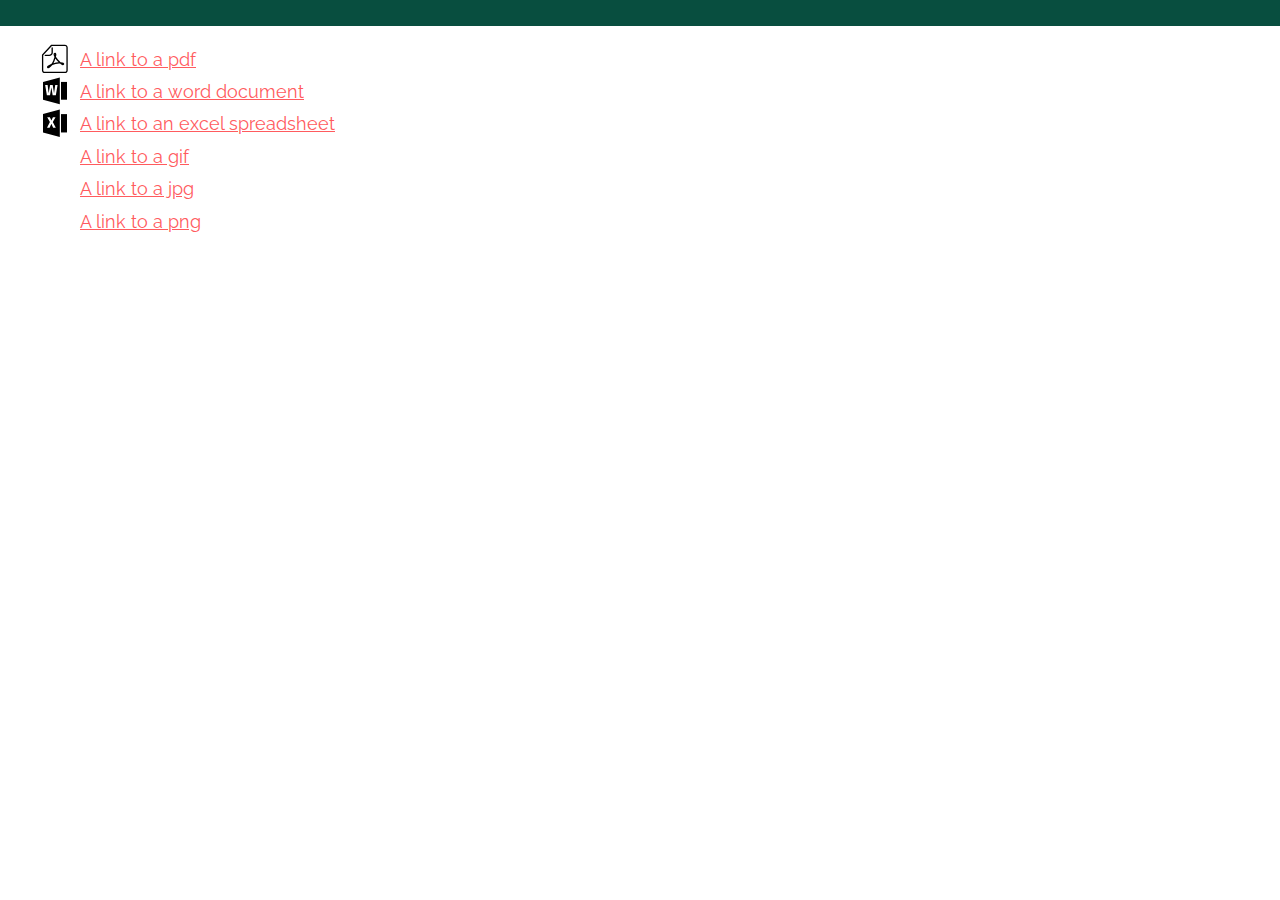
<file: _exercises/icons.html>
<!doctype html>
<html class="no-js" lang="">

<head>
    <meta charset="utf-8">
     
    <meta name="viewport" content="width=device-width, initial-scale=1">
    <title>The title of the page</title>


    <link rel="stylesheet" href="../resources/css/normalize.css">
    <link rel="stylesheet" href="../resources/css/main.css">
</head>

<body>



    <header>
        <div class="inner inner-header">
            


    </header>


    


    <main>
        <div class="inner inner-main">

            <ul class="file-list">
                <li>
                    <a href="test.pdf">A link to a pdf</a>
                </li>
                <li>
                    <a href="test.doc">A link to a word document</a>
                </li>
                <li>
                    <a href="test.xlsx">A link to an excel spreadsheet</a>
                </li>
                <li>
                    <a href="test.gif">A link to a gif</a>
                </li>
                <li>
                    <a href="test.jpg">A link to a jpg</a>
                </li>
                <li>
                    <a href="test.png">A link to a png</a>
                </li>
            </ul>
            

        </div>
        <!-- inner -->
    </main>
    <footer>

    </footer>

    <!-- https://github.com/jhildenbiddle/css-vars-ponyfill -->
    <!-- <script src="https://unpkg.com/css-vars-ponyfill@1"></script> -->
    
    <script src="../resources/js/css-var-polyfill.js"></script>
    <script>
        cssVars();
    </script>
    <script src="../resources/js/jquery.js"></script>
    <script src="../resources/js/scripts.js"></script>

</body>

</html>
</file>
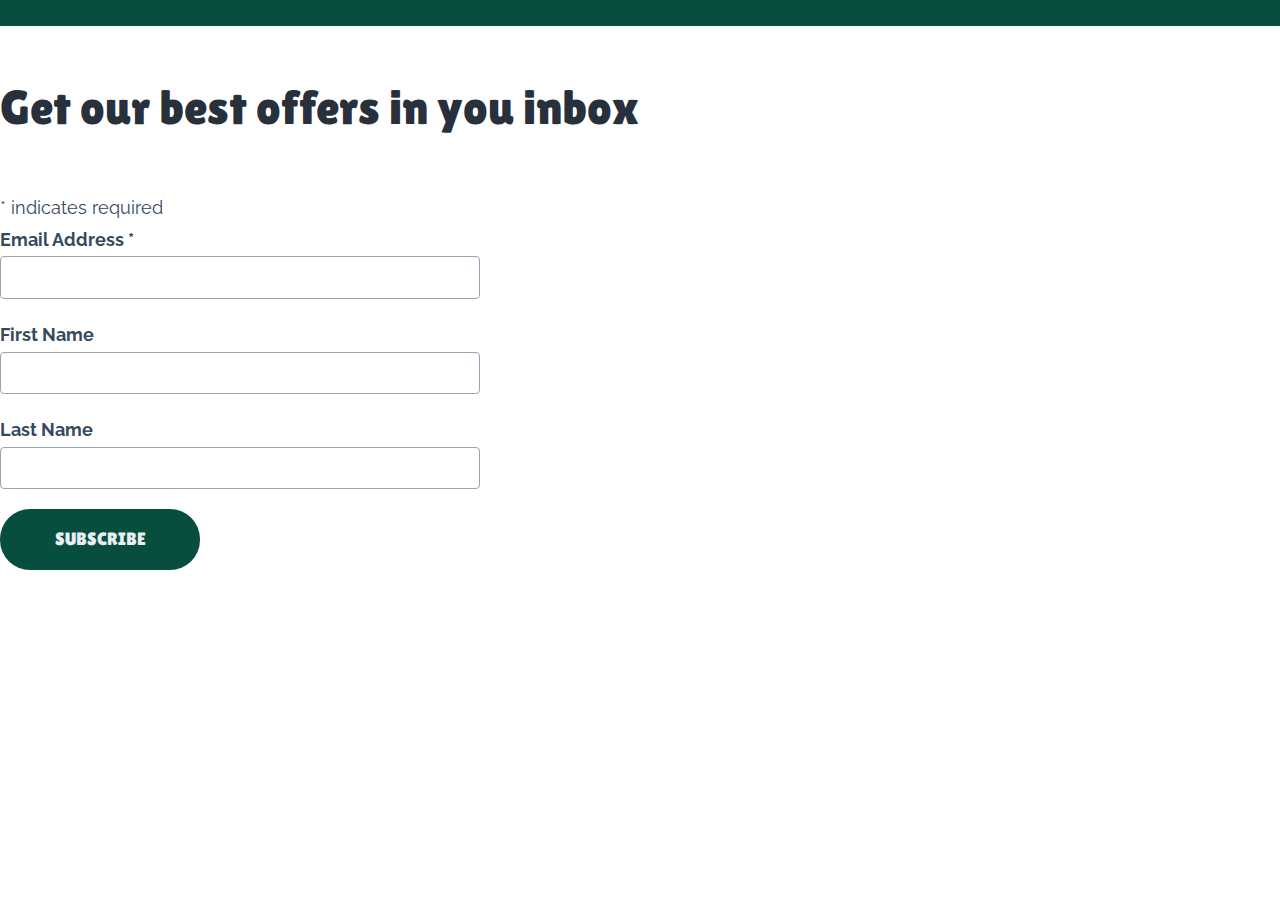
<file: _exercises/mailchimp-subscribe.html>
<!doctype html>
<html class="no-js" lang="">

<head>
    <meta charset="utf-8">
     
    <meta name="viewport" content="width=device-width, initial-scale=1">
    <title>The title of the page</title>


    <link rel="stylesheet" href="../resources/css/normalize.css">
    <link rel="stylesheet" href="../resources/css/main.css">
</head>

<body>



    <header>
        <div class="inner inner-header">



    </header>





    <main>
        <div class="inner inner-main">

            <!-- Begin MailChimp Signup Form -->
            <div id="mc_embed_signup">
                <form action="https://meeum.us17.list-manage.com/subscribe/post?u=c44a89c3ce71c088efe947446&amp;id=76c8d8dc57" method="post"
                    id="mc-embedded-subscribe-form" name="mc-embedded-subscribe-form" class="validate" target="_blank" novalidate>
                    <div id="mc_embed_signup_scroll">
                        <h2>Get our best offers in you inbox</h2>
                        <div class="indicates-required">
                            <span class="asterisk">*</span> indicates required</div>
                        <div class="mc-field-group">
                            <label for="mce-EMAIL">Email Address
                                <span class="asterisk">*</span>
                            </label>
                            <input type="email" value="" name="EMAIL" class="required email" id="mce-EMAIL">
                        </div>
                        <div class="mc-field-group">
                            <label for="mce-FNAME">First Name </label>
                            <input type="text" value="" name="FNAME" class="" id="mce-FNAME">
                        </div>
                        <div class="mc-field-group">
                            <label for="mce-LNAME">Last Name </label>
                            <input type="text" value="" name="LNAME" class="" id="mce-LNAME">
                        </div>
                        <div id="mce-responses" class="clear">
                            <div class="response" id="mce-error-response" style="display:none"></div>
                            <div class="response" id="mce-success-response" style="display:none"></div>
                        </div>
                        <!-- real people should not fill this in and expect good things - do not remove this or risk form bot signups-->
                        <div style="position: absolute; left: -5000px;" aria-hidden="true">
                            <input type="text" name="b_c44a89c3ce71c088efe947446_76c8d8dc57" tabindex="-1" value="">
                        </div>
                        <div class="clear">
                            <input type="submit" value="Subscribe" name="subscribe" id="mc-embedded-subscribe" class="button">
                        </div>
                    </div>
                </form>
            </div>

            <!--End mc_embed_signup-->


        </div>
        <!-- inner -->
    </main>
    <footer>

    </footer>

    <!-- https://github.com/jhildenbiddle/css-vars-ponyfill -->
    <!-- <script src="https://unpkg.com/css-vars-ponyfill@1"></script> -->

    <script src="../resources/js/css-var-polyfill.js"></script>
    <script>
        cssVars();
    </script>
    <script src="../resources/js/jquery.js"></script>
    <script src="../resources/js/scripts.js"></script>

</body>

</html>
</file>
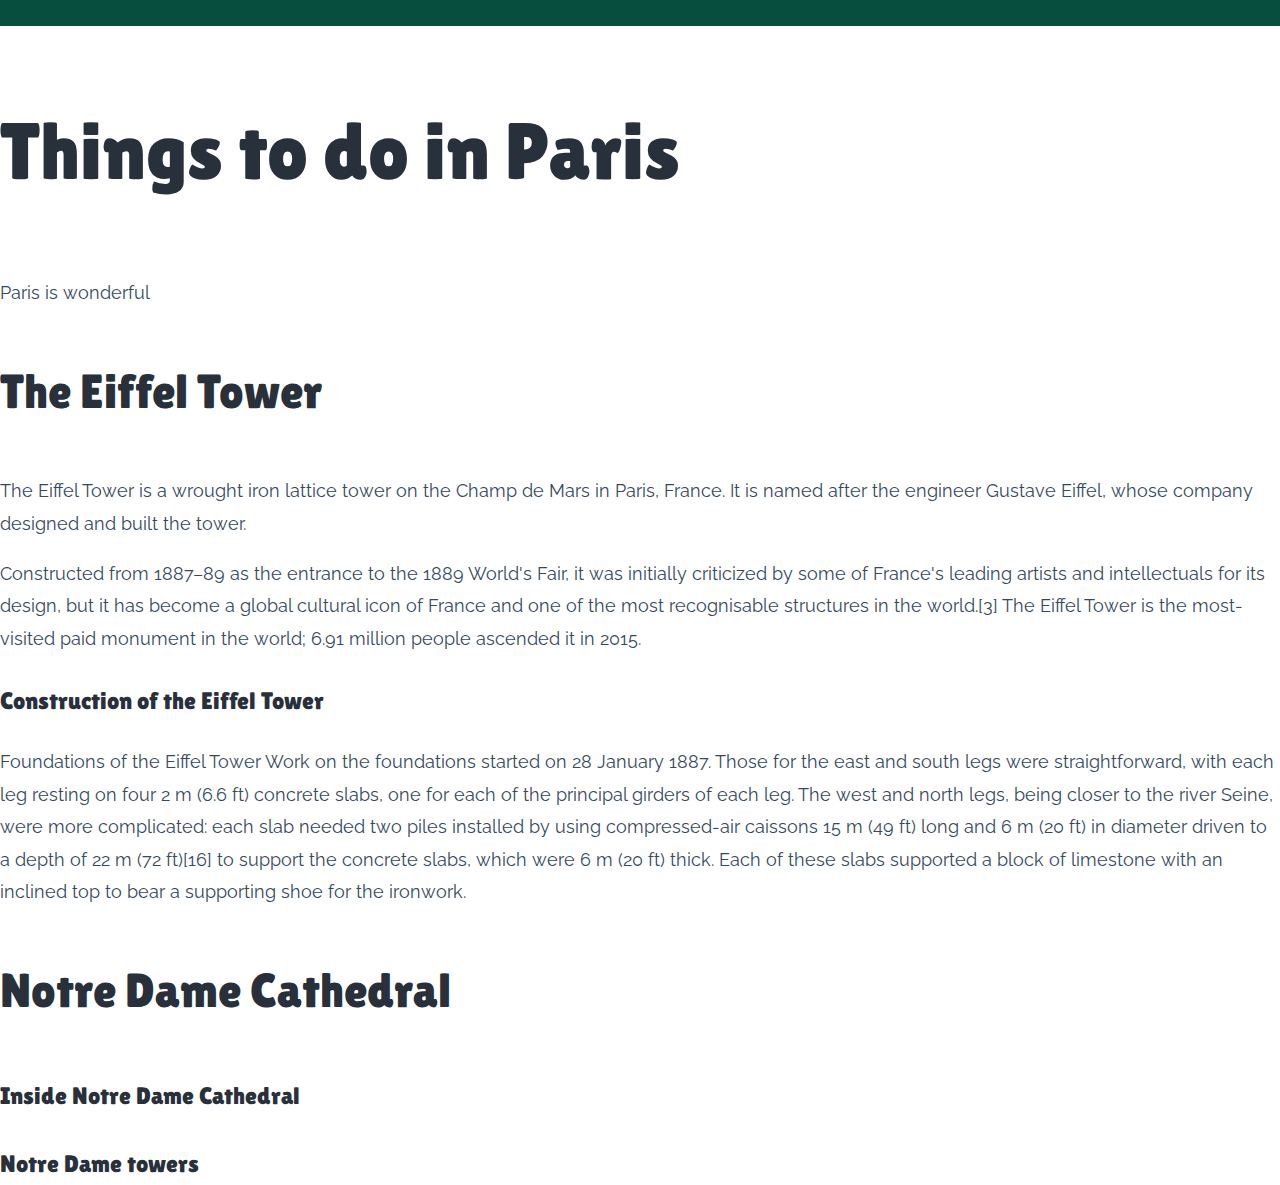
<file: _exercises/screen-reader.html>
<!doctype html>
<html class="no-js" lang="">

<head>
    <meta charset="utf-8">
     
    <meta name="viewport" content="width=device-width, initial-scale=1">
    <title>The title of the page</title>


    <link rel="stylesheet" href="../resources/css/normalize.css">
    <link rel="stylesheet" href="../resources/css/main.css">
</head>

<body>



    <header>
        <div class="inner inner-header">
            


    </header>


    


    <main>
        <div class="inner inner-main">

            <h1 class="heading-main">Things to do in Paris</h1>
            <p>Paris is wonderful</p>
            
            <h2 class="heading-large">The Eiffel Tower</h2>
            <p>The Eiffel Tower is a wrought iron lattice tower on the Champ de Mars in Paris, France. It is named after the engineer Gustave
                Eiffel, whose company designed and built the tower. </p>
            <p>Constructed from 1887–89 as the entrance to the 1889 World's Fair, it was initially criticized by some of France's leading
                artists and intellectuals for its design, but it has become a global cultural icon of France and one of the most recognisable
                structures in the world.[3] The Eiffel Tower is the most-visited paid monument in the world; 6.91 million people ascended
                it in 2015.</p>
            <h3 class="heading-medium">Construction of the Eiffel Tower</h3>
            <p>Foundations of the Eiffel Tower Work on the foundations started on 28 January 1887. Those for the east and south legs were
                straightforward, with each leg resting on four 2 m (6.6 ft) concrete slabs, one for each of the principal girders of
                each leg. The west and north legs, being closer to the river Seine, were more complicated: each slab needed two piles
                installed by using compressed-air caissons 15 m (49 ft) long and 6 m (20 ft) in diameter driven to a depth of 22 m (72
                ft)[16] to support the concrete slabs, which were 6 m (20 ft) thick. Each of these slabs supported a block of limestone
                with an inclined top to bear a supporting shoe for the ironwork.</p>
            
            <h2 class="heading-large">Notre Dame Cathedral</h2>
            
            <h3 class="heading-medium">Inside Notre Dame Cathedral</h3>
            
            <h3 class="heading-medium">Notre Dame towers</h3>
            

        </div>
        <!-- inner -->
    </main>
    <footer>

    </footer>

    <!-- https://github.com/jhildenbiddle/css-vars-ponyfill -->
    <!-- <script src="https://unpkg.com/css-vars-ponyfill@1"></script> -->
    
    <script src="../resources/js/css-var-polyfill.js"></script>
    <script>
        cssVars();
    </script>
    <script src="../resources/js/jquery.js"></script>
    <script src="../resources/js/scripts.js"></script>

</body>

</html>
</file>
<file: resources/css/main.css>
@import url("https://fonts.googleapis.com/css?family=Lilita+One|Raleway");



:root {

  /* fonts */
  --font-heading: 'Lilita One', cursive; 
  --font-default: "Raleway", sans-serif;

  /* colours */
  --main-text-color: #34495e;
  --strong-text-color: #28313b;
  
  --link-color: #ff5b5e;
  --border-color: #97a4b1;
  
  --alternative-bg-color:  #084e3f;
  --alternative-text-color:  #e8eef4; 

  --padder: 3%;
  --spacer: 20px;
  --spacer-large: 80px;
  --transition-time: 0.3s;

  --font-size-site-title: 32px;
  --font-size-page-title: 40px;
  --font-size-section-title: 30px; 
  --font-size-sub-title: 24px;
  --font-size-heading-small: 16px;
 
  --site-width: 1200px;
}

@media screen and (min-width: 800px) {
  :root {
    --font-size-site-title: 54px;
    --font-size-page-title: 80px;
    --font-size-section-title: 48px;

    --padder: 2%;
  }
}

main {
  display: block; /* discuss */
}

* {
  box-sizing: border-box;
}

html {
  
  height: 100%;
  font-size: 16px;
}

/* *,
*:before,
*:after {
  box-sizing: inherit;
} */

body {
  /* background: url(/resources/video/travel.jpg) no-repeat fixed 0 0 / cover var(--body-bg-color); */
  /* background-color: var(--body-bg-color); */

  font-family: var(--font-default);
  line-height: 1.8;
  color: var(--main-text-color);
  font-size: 18px;
  /* margin: 0 var(--padder); */
}

/* common elements */
img,
video {
  max-width: 100%;
  height: auto;
}

iframe {
  max-width: 100%;
}

/******************************************************************************************
*HEADINGS AND TYPE
******************************************************************************************/

h1,
h2,
h3,
h4,
h5,
.page-title,
.section-title,
.subtitle,
.heading-small,
.button {
  font-family: var(--font-heading);
  color: var(--strong-text-color);
  font-weight: normal;
}

h1 {
  font-size: var(--font-size-page-title);
}

h2 {
  font-size: var(--font-size-section-title);
}

h3 {
  font-size: var(--font-size-sub-title);
}

h4 {
  font-size: var(--font-size-heading-small);
}


/* links */

a {
  color: var(--link-color);
  transition: all var(--transition-time);
}

a:hover,
a:focus {
  color: var(--strong-text-color);
}

/* a:visited {
  color: var(--strong-text-color);
} */

/******************************************************************************************
*LAYOUTS
******************************************************************************************/
.layout-full-width,
.layout-wide {
  margin-bottom: var(--spacer-large);
}

.layout-full-width {
  width: 100%;
}

.layout-wide {
  max-width: var(--site-width);
  /* padding: 0 var(--padder); */
  padding-left: var(--padder);
  padding-right: var(--padder);

  margin-left: auto;
  margin-right: auto;
}



/******************************************************************************************
*HEADER
******************************************************************************************/

header {
  padding-top: var(--padder);
  background-color: var(--alternative-bg-color);
}

header .layout-wide {
  
  margin-bottom: 0;
}

.logo-wrapper {
  float: left;
}




.site-title {
  font-family: var(--font-heading);
  font-size: var(--font-size-site-title);
  color: var(--alternative-text-color);

  text-align: right;
}

/******************************************************************************************
*NAVIGATION
******************************************************************************************/

.navigation {
  position: sticky;
  top: 0;
  z-index: 10;

  background-color: var(--alternative-bg-color);
}

.nav-prompt {
  padding: var(--padder) 0;
  width: 100%;
  background-color: var(--alternative-bg-color);
  color: var(--alternative-text-color);
  border: none;
  border-top: 1px solid var(--strong-text-color);
}

.nav-inner {
  margin-bottom: 0;
}

.nav-inner ul {
  padding: 0;
  margin: 0;
  text-align: center;
  list-style: none;
}


.nav-inner a {
  display: block;
  
  color: var(--alternative-text-color);
  
  padding: var(--spacer) 5px;
  
  text-decoration: none;
  text-transform: uppercase;

  border-bottom: 1px solid var(--border-color);

  
}

.nav-inner a:hover,
.nav-inner a:focus {

  /* color: #fff; */
  border-bottom-color: currentColor;
 
}



.nav-inner .active {
  border-bottom-color: currentColor;
  font-weight: 700;
  color: #fff;
}

/* nav - desktop view */

@media screen and (min-width: 800px) {

  .nav-prompt {
    display: none;
  }

  
  .navigation {
    padding: var(--spacer) 0;
  }
  

  .nav-inner ul {
    display: flex;
    justify-content: space-between;
  }


  .nav-inner a {
    border-bottom: 2px solid transparent;
    padding: 0; 
  }

}


/* let's open and close this thing */

@media screen and (max-width: 800px) {

  .nav-inner {

    transition: var(--transition-time) ease-in-out;
    overflow: hidden; /* so we can't see it when it's closed */
    padding: 0;
  
  }

  .nav-inner[aria-expanded="false"] {
    max-height: 0;
  }

  .nav-inner[aria-expanded="true"] {
    max-height: 100vh;
  }

}
/* 
interactions


this could be fuckery
@media screen and (max-width: 800px) {
  padding: 0;
}



@media screen and (min-width: 800px) {
  .nav-inner[aria-expanded="false"] {
    max-height: 100vh;
  }
}

.nav-inner[aria-expanded="true"] {
  max-height: 100vh;
}

*/








/******************************************************************************************
*FOOTER
******************************************************************************************/
footer {
  text-align: center;
}
.footer-subscribe {
  background-color: var(--alternative-text-color);
  padding: var(--spacer-large) 0;
  
}

.footer-notices {
  background-color: var(--alternative-bg-color);
  padding: var(--spacer) 0;
}

.footer-notices .layout-wide {
  
  margin-bottom: 0;
}

.copyright {
  color: var(--alternative-text-color);
}



/* grids */

@media screen and (min-width: 800px) {
  .content-area-grid {
    display: grid;
    grid-template-columns: 48% 48%;
    justify-content: space-between;
  }

  .content-area-grid-narrow {
    display: grid;
    grid-template-columns: 1fr 1fr 1fr;
    grid-gap: var(--spacer);
    justify-content: space-between;
  }
}


/* Form elements */

label {
  display: block;
  font-weight: 700;
}



/* input:not([type="submit"]):not([type="file"]) */

input[type="text"],
input[type="email"] {
  border: 1px solid var(--border-color);
  border-radius: 4px; /* could use a variable here*/
  background-color: #fff;
  padding: 10px;
  width: 480px;
  max-width: 100%;
  margin-bottom: var(--spacer);
}


.button {
  cursor: pointer; /* talk about this */
  border: none;
  background-color: var(--alternative-bg-color);
  color: var(--alternative-text-color);
  border-radius: 30px;
  padding: var(--spacer);
  min-width: 200px;
  transition: all var(--transition-time);
  text-transform: uppercase;
 
}

.button:hover {
  background-color: var(--strong-text-color);
  
}

/* mailchimp overrides*/
#mc_embed_signup input.mce_inline_error {
  border-color: var(--link-color) !important ;
}
#mc_embed_signup div.mce_inline_error {
  background-color: transparent !important;
  color: var(--link-color) !important;
}

/* background video */
.bg-video {
  position: fixed;
  z-index: -100;
  top: 0;
  left: 0;
  width: 100%;
  height: 100%;
  object-fit: cover;
}

@media (min-aspect-ratio: 16/9) {
  .bg-video {
    width: 100%;
    height: auto;
  }
}

@media (max-aspect-ratio: 16/9) {
  .bg-video {
    width: auto;
    height: 100%;
  }
}

/* file lists */

.file-list {
  list-style: none;
}

.file-list a {
  background-size: 30px;
  display: block;
  padding-left: 40px;
  background-repeat: no-repeat;
}

a[href*="pdf"] {
  background-image: url(../icons/icon-pdf.svg);
}

a[href*="doc"] {
  background-image: url(../icons/icon-docx.svg);
}

a[href*="xls"] {
  background-image: url(../icons/icon-xlsx.svg);
}

/* hero */
.hero-module {
  position: relative;
}

.hero-module img {
  width: 100%;
}

@media screen and (min-width: 800px) {
  .hero-content {
    text-align: center;
    align-items: center;
    display: flex;

    height: 100%;
    width: 100%;

    position: absolute;
    bottom: 0;

  }

  .hero-content .heading-main,
  .hero-content p {
    color: #fff;

    text-shadow: 0px 1px 10px var(--strong-text-color);

    /* https://designshack.net/articles/css/12-fun-css-text-shadows-you-can-copy-and-paste/ */
  }
}

/* iframe */

.iframe-container {
  position: relative;
  height: 0;
  overflow: hidden;
  padding-bottom: 56.25%;
  padding-top: 35px;
}

.iframe-container iframe {
  position: absolute;
  top: 0;
  left: 0;
  width: 100%;
  height: 100%;
}

/* image gallery */

/* .image-gallery {
  margin: 0;
  padding: var(--padder);
  background: var(--color-almost-white);
  box-shadow: 0 1px 2px rgba(0, 0, 0, 0.3);
}

.image-gallery ul {
  display: grid;
  list-style: none;
  grid-template-columns: repeat(4, 20%);
  justify-content: space-between;
  padding: 0;
} */

.image-gallery ul {
  list-style: none;
  margin: 0;
  padding: 0;

  overflow: hidden; /* float overflow hack */
}

.image-gallery li {
  float: left; /* override in @supports */
  max-width: 250px;
  margin: 10px;
}

.image-gallery a img {
  filter: grayscale(60%);
  transition: all var(--transition-time);
  box-shadow: 0px 1px 10px var(--strong-text-color);
}

.image-gallery a:hover img {
  transform: scale(1.05);
  filter: unset;
}



/* animations */

@keyframes fadein {
  0% {
    opacity: 0;
  }
  100% {
    opacity: 1;
  }
}

main {
  /* animation: fadein 0.5s 1; */
  animation-name: fadein;
  animation-duration: 2s;

}


@keyframes spin {
  100% {
    transform: rotate(360deg);
  }
}

.logo-wrapper a:hover img {
  /* animation: spin 0.5s linear; */
  animation-name: spin;
  animation-duration: 0.5s;
  animation-timing-function: linear;
  animation-iteration-count: infinite;

}
</file>
